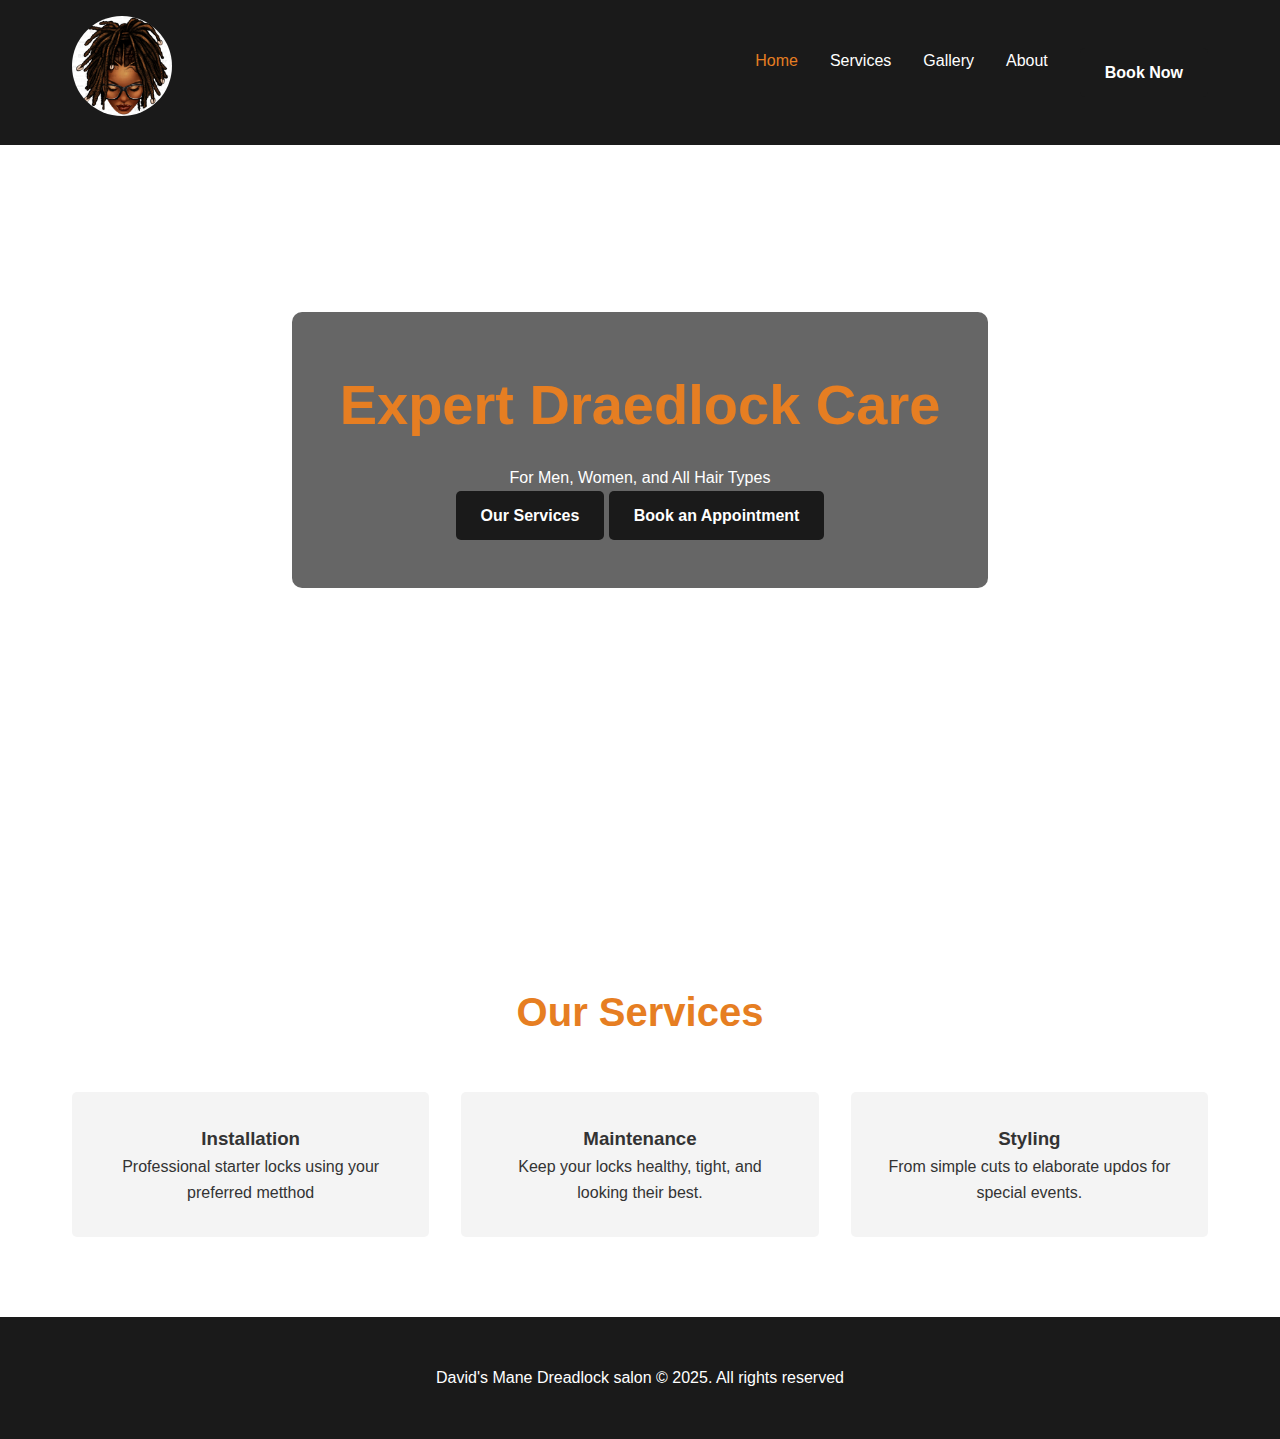
<file: index.html>
<!DOCTYPE html>
<html lang="en">
<head>
    <meta charset="UTF-8">
    <meta name="viewport" content="width=device-width, initial-scale=1.0">
    <title>MyProject</title>
    <link rel="stylesheet" href="style.css">
</head>
<body>
    <header>
        <nav>
            <div class="logo"><img class="loga" src="Afro_locs_messy_bun_png_sublimation_design_download,_dreadlock_png,_black_woman_hairstyle_png,_sublimate_designs_download(1).jpg" alt="logo"></div>
            <ul class="nav-links">
                <li><a href="index.html" style="color: #e67e22;">Home</a></li>
                <li><a href="service.html">Services</a></li>
                <li><a href="gallery.html">Gallery</a></li>
                <li><a href="about.html">About</a></li>
                <li><a href="contact.html" class="btn">Book Now</a></li>
            </ul>
        </nav>
    </header>

    <section id="home" class="hero">
        <div class="hero-content">
            <h1>Expert Draedlock Care</h1>
            <p>For Men, Women, and All Hair Types</p>
            <a href="service.html" class="btn">Our Services</a>
            <a href="contact.html" class="btn">Book an Appointment</a>
        </div>
    </section>
    <section id="services">
        <h2 class="section-title">Our Services</h2>
        <div class="services-grid">
            <div class="service-card">
                <h3>Installation</h3>
                <p>Professional starter locks using your preferred metthod</p>
            </div>
            <div class="service-card">
                <h3>Maintenance</h3>
                <p>Keep your locks healthy, tight, and looking their best.</p>
            </div>
            <div class="service-card">
                <h3>Styling</h3>
                <p>From simple cuts to elaborate updos for special events.</p>
            </div>
        </div>
    </section>

    <footer>
        <p>David's Mane Dreadlock salon &copy; 2025. All rights reserved</p>
    </footer>
</body>
</html>
</file>
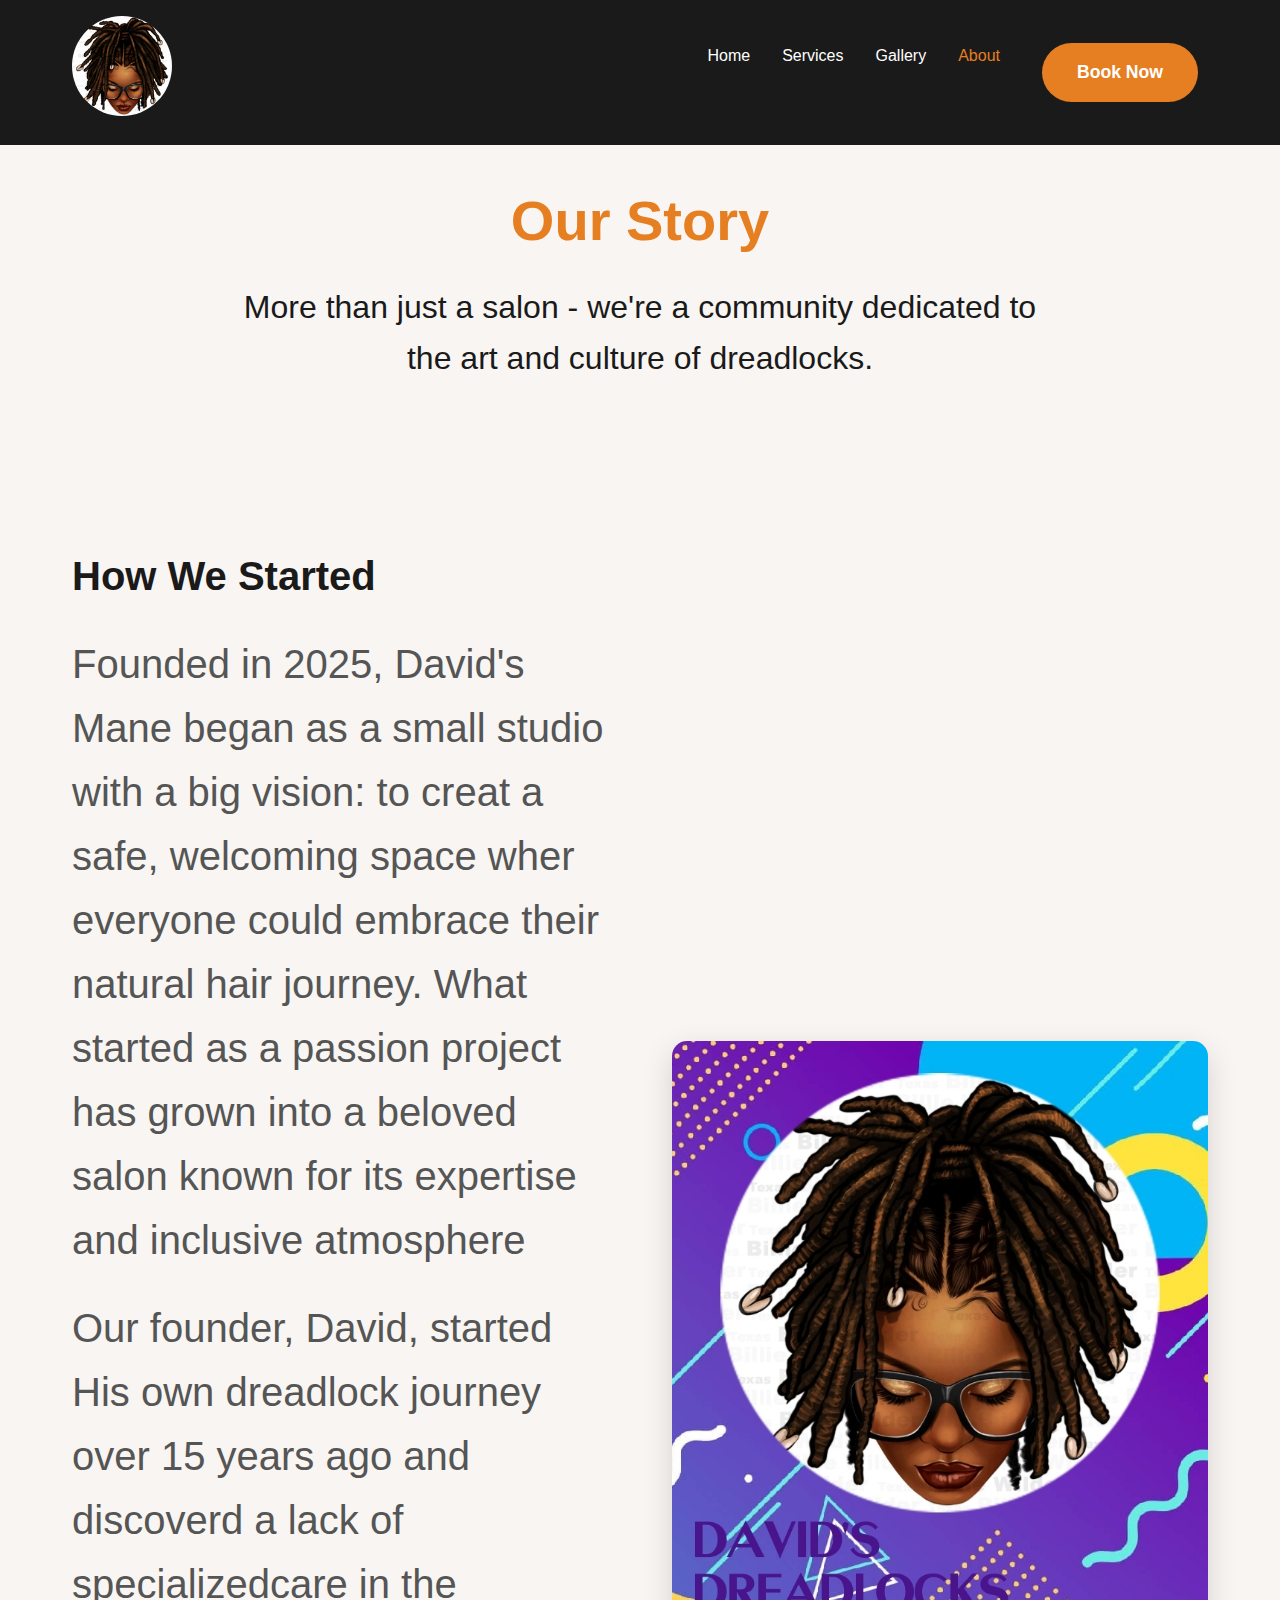
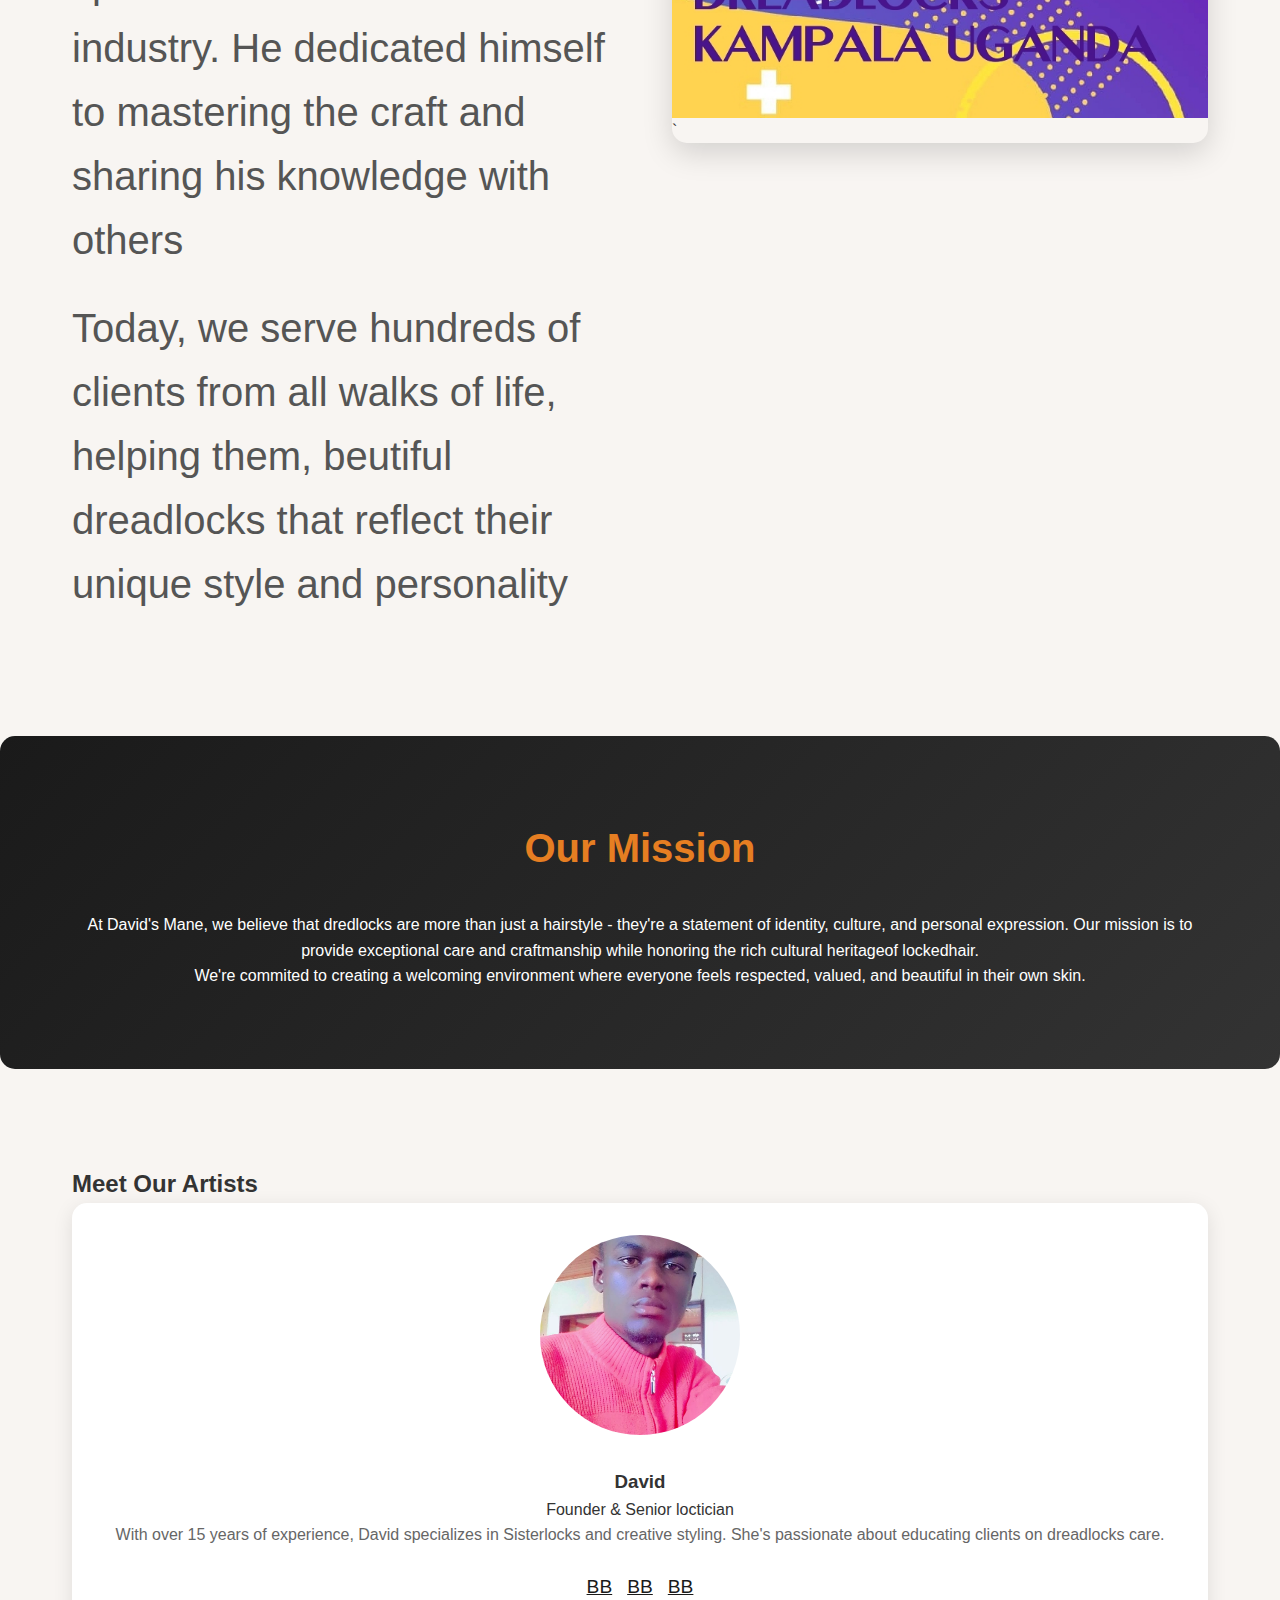
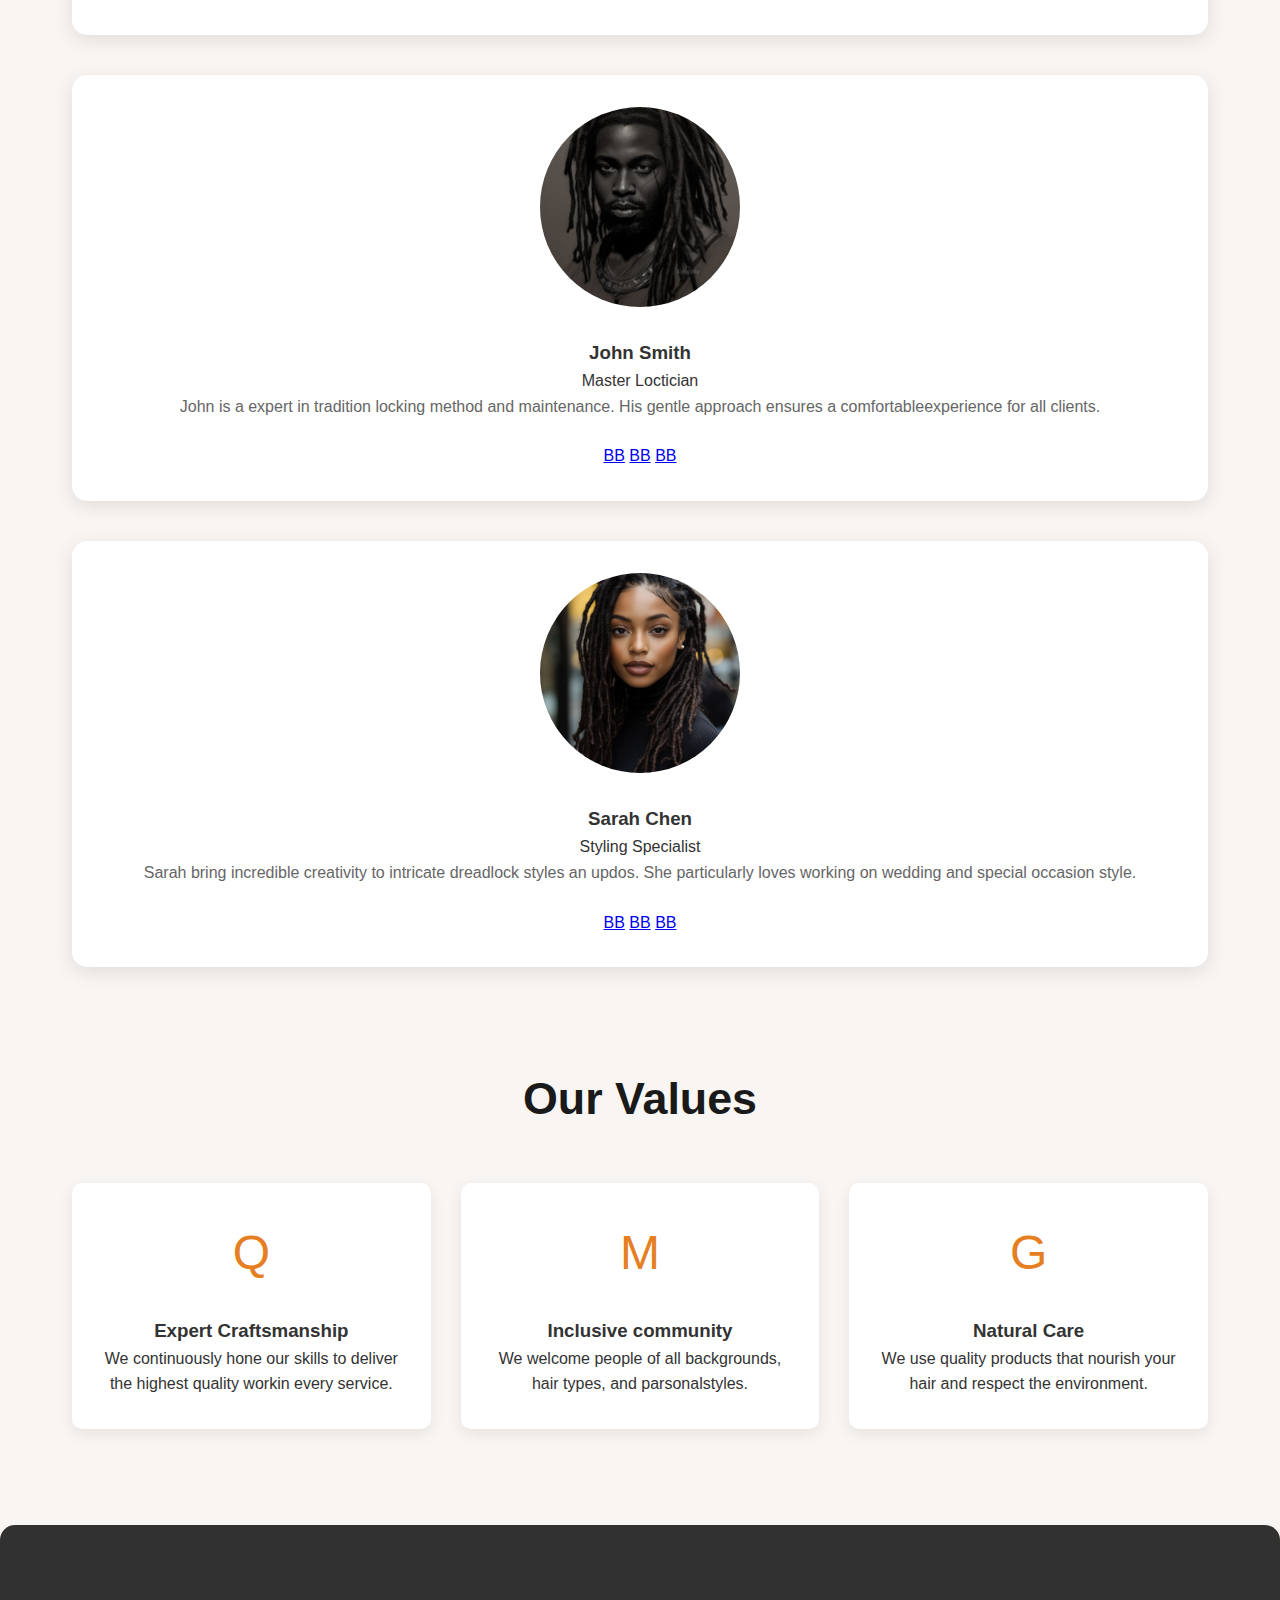
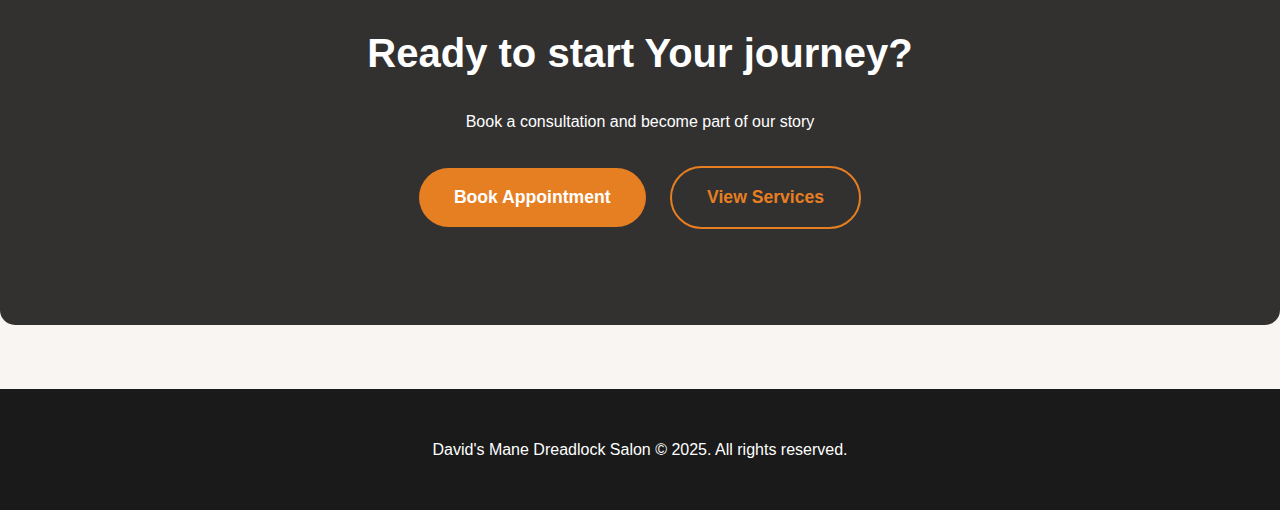
<file: about.html>
<!DOCTYPE html>
<html lang="en">
<head>
    <meta charset="UTF-8">
    <meta name="viewport" content="width=device-width, initial-scale=1.0">
    <title>MyProject</title>
    <link rel="stylesheet" href="about.css">
</head>
<body>
    <header>
        <nav>
            <div class="logo"><img class="loga" src="Afro_locs_messy_bun_png_sublimation_design_download,_dreadlock_png,_black_woman_hairstyle_png,_sublimate_designs_download(1).jpg" alt="logo"></div>
                <ul class="nav-links">
                    <li><a href="index.html">Home</a></li>
                    <li><a href="service.html">Services</a></li>
                    <li><a href="gallery.html">Gallery</a></li>
                    <li><a href="about.html" style="color: #e67e22;">About</a></li>
                    <li><a href="contact.html" class="btn">Book Now</a></li>
                </ul>
        </nav>
    </header>

    <section class="about-hero">
        <h1>Our Story</h1>
        <p>More than just a salon - we're a community dedicated to the art and culture of dreadlocks.</p>
    </section>

    <div class="container">
        <section class="story-section">
            <div class="story-content">
                <h2>How We Started</h2>
                <p>Founded in 2025, David's Mane began as a small studio with a big vision: to creat a safe, welcoming space wher everyone could embrace their natural hair journey. What started as a passion project has grown into a beloved salon known for its expertise and inclusive atmosphere</p>
                <p>Our founder, David, started His own dreadlock journey over 15 years ago and discoverd a lack of specializedcare in the industry. He dedicated himself to mastering the craft and sharing his knowledge with others</p>
                <p>Today, we serve hundreds of clients from all walks of life, helping them, beutiful dreadlocks that reflect their unique style and personality</p>
            </div>
            <div class="story-image">
                <img src="IMG_20250730_175627.jpg" alt="Our salon founder">
 `           </div>
         </section>
    </div>

    <section class="mission-section">
        <div class="container">
            <div>
            <h2>Our Mission</h2>
            <p>At David's Mane, we believe that dredlocks are more than just a hairstyle - they're a statement of identity, culture, and personal expression. Our mission is to provide exceptional care and craftmanship while honoring the rich cultural heritageof lockedhair.</p>
            <p>We're commited to creating a welcoming environment where everyone feels respected, valued, and beautiful in their own skin.</p>
            </div>
        </div>
    </section>

    <div class="container">
        <section class="team-section">
            <h2 class="section title">Meet Our Artists</h2>
            <div class="team-grid">
                <div class="team-member">
                <img src="Snapchat-566656638[1].jpg" alt="David" class="team-image">
                <h3>David</h3>
                <span class="team-role">Founder & Senior loctician</span>
                <p class="team-bio">With over 15 years of experience, David specializes in Sisterlocks and creative styling. She's passionate about educating clients on dreadlocks care.</p>
                <div class="social-links">
                    <a href="h">BB</a>
                    <a href="h">BB</a>
                    <a href="h">BB</a>
                </div>
            </div>

            <div class="team-member">
                <img src="pinterest_1753883956497.jpg" alt="John Smith" class="team-image">
                <h3>John Smith</h3>
                <span class="team-role">Master Loctician</span>
                <p class="team-bio">John is a expert in tradition locking method and maintenance. His gentle approach ensures a comfortableexperience for all clients.</p>
                <div>
                    <a href="h">BB</a>
                    <a href="h">BB</a>
                    <a href="h">BB</a>
                </div>
            </div>

            <div class="team-member">
                <img src="20_Protective_Natural_Hairstyles_Ideas_for_You(1).jpg" alt="Sarah Chen" class="team-image">
                <h3>Sarah Chen</h3>
                <span class="team-role">Styling Specialist</span>
                <p class="team-bio">Sarah bring incredible creativity to intricate dreadlock styles an updos. She particularly loves working on wedding and special occasion style.</p>
                <div>
                    <a href="h">BB</a>
                    <a href="h">BB</a>
                    <a href="h">BB</a>
                </div>
            </div>
            </div>
        </section>

        <section class="value-section">
            <h2 class="section-title">Our Values</h2>
            <div class="values-grid">
                <div class="value-card">
                    <div class="value-icon">Q</div>
                    <h3>Expert Craftsmanship</h3>
                    <p>We continuously hone our skills to deliver the highest quality workin every service.</p>
                </div>
                <div class="value-card">
                    <div class="value-icon">M</div>
                    <h3>Inclusive community</h3>
                    <p>We welcome people of all backgrounds, hair types, and parsonalstyles.</p>
                </div>
                <div class="value-card">
                    <div class="value-icon">G</div>
                    <h3>Natural Care</h3>
                    <p>We use quality products that nourish your hair and respect the environment.</p>
                </div>
            </div>
        </section>
    </div>

    <section class="cta-section">
        <h2>Ready to start Your journey?</h2>
        <p>Book a consultation and become part of our story</p>
        <div style="margin-top: 2rem;">
            <a href="contact.html" class="btn">Book Appointment</a>
            <a href="service.html" class="btn btn-outline">View Services</a>
        </div>
    </section>

    <footer>
        <p>David's Mane Dreadlock Salon &copy; 2025. All rights reserved.</p>
    </footer>
</body>
</html>
</file>
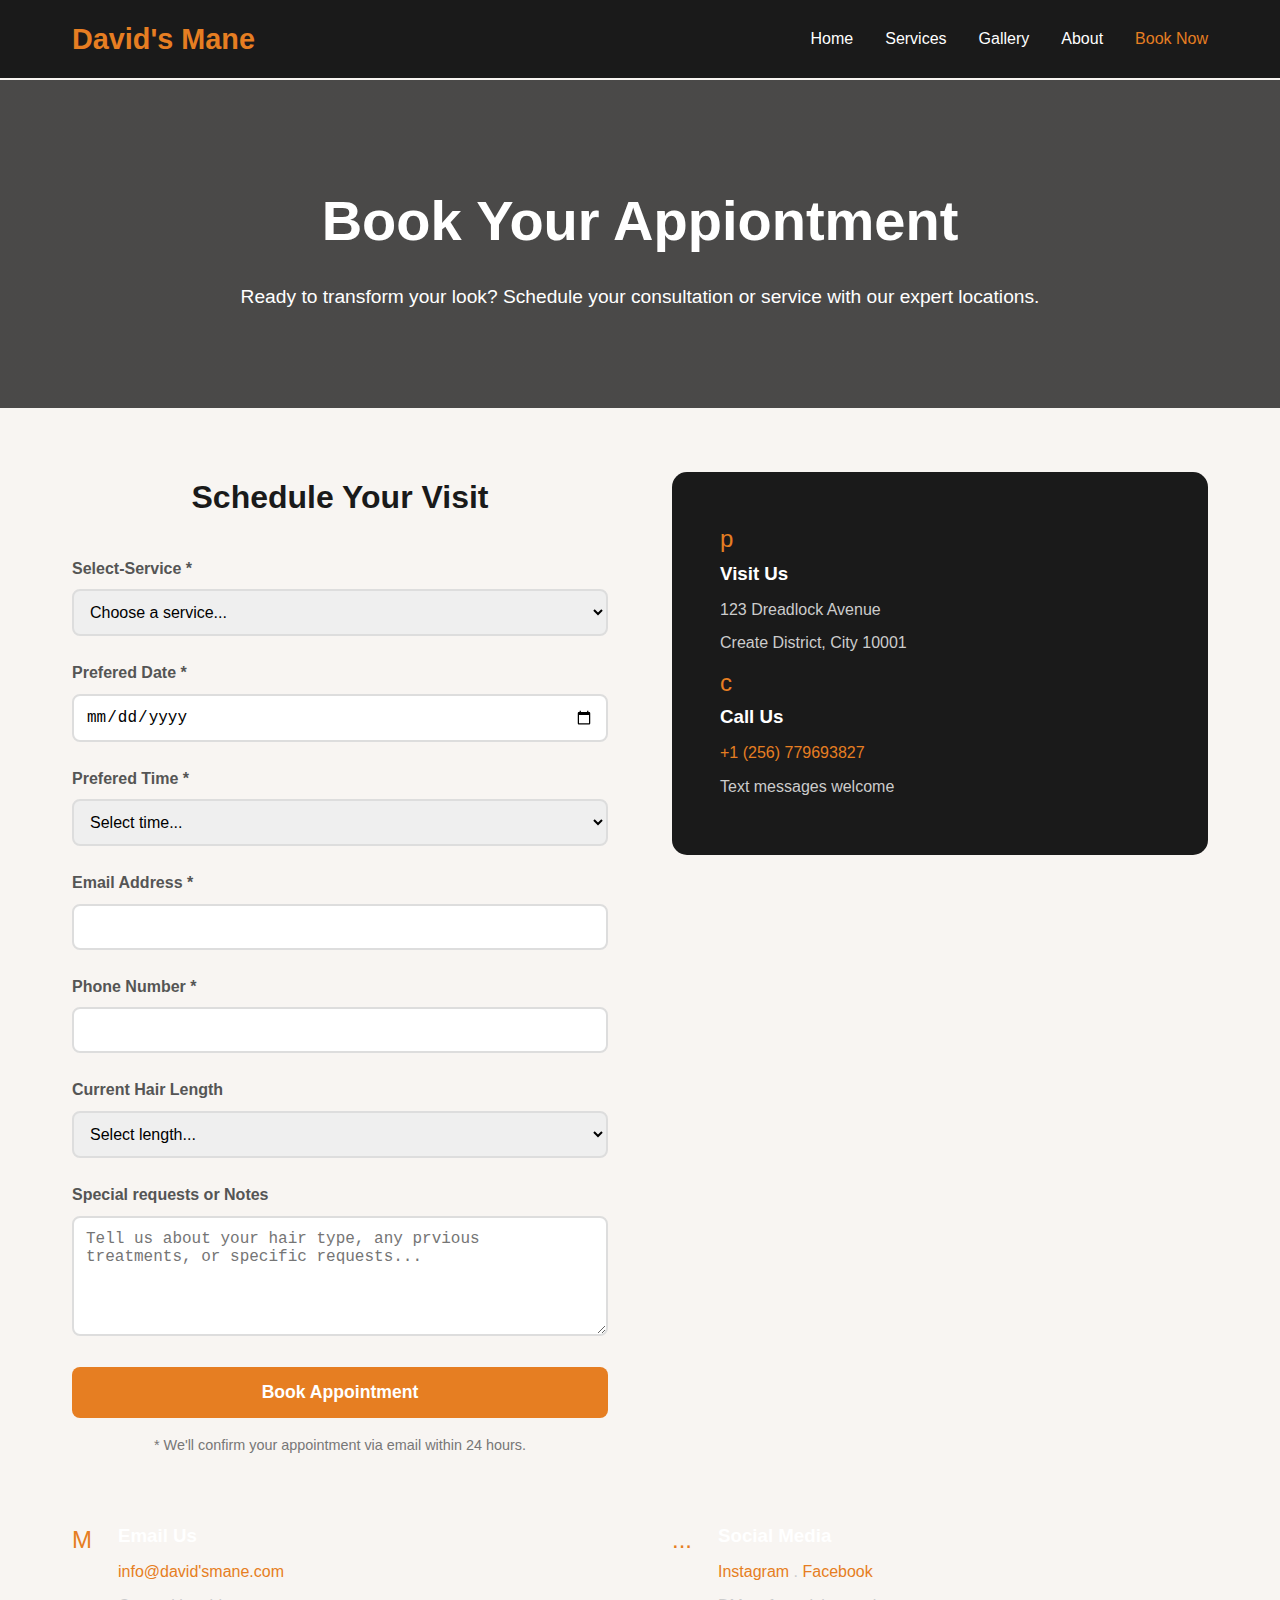
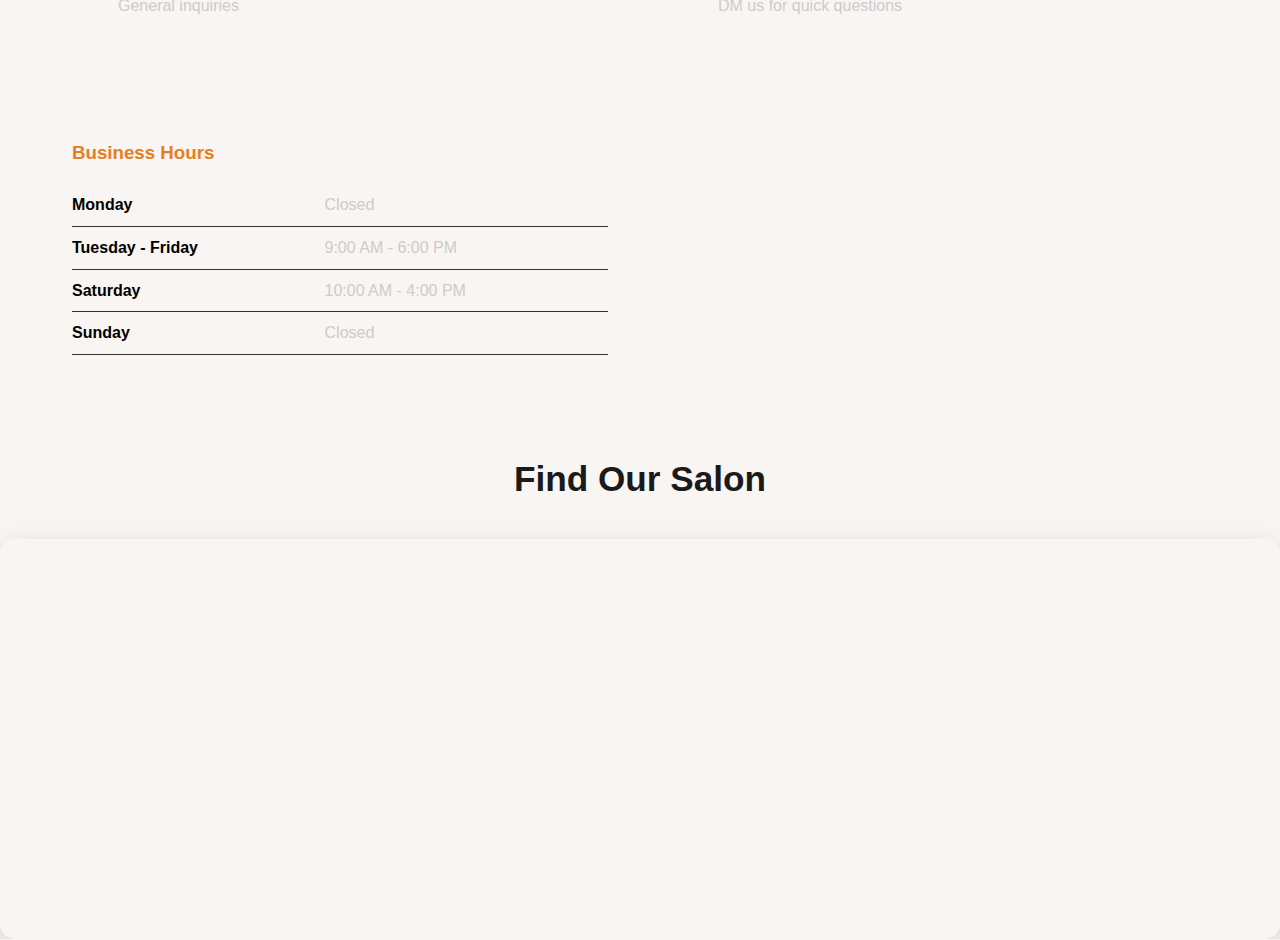
<file: book.html>
<!DOCTYPE html>
<html lang="en">
<head>
    <meta charset="UTF-8">
    <meta name="viewport" content="width=device-width, initial-scale=1.0">
    <title>MyProject</title>
    <link rel="stylesheet" href="book.css">
</head>
<body>
    <header>
        <nav>
            <div class="logo">David's Mane</div>
            <ul class="nav-links">
                <li><a href="index.html">Home</a></li>
                <li><a href="service.html">Services</a></li>
                <li><a href="gallery.html">Gallery</a></li>
                <li><a href="about.html">About</a></li>
                <li><a href="book.html" style="color: #e67e22;">Book Now</a></li>
            </ul>
        </nav>
    </header>

    <section class="contact-hero">
        <h1>Book Your Appiontment</h1>
        <p>Ready to transform your look? Schedule your consultation or service with our expert locations.</p>
    </section>

    <div class="contact-container">
        <div class="booing-form">
            <h2 class="form-title">Schedule Your Visit</h2>
            <form id="bookingForm">
                <div class="form-group">
                    <label for="service">Select-Service *</label>
                    <select name="service" id="service" required>
                        <option value="">Choose a service...</option>
                        <option value="consultation">Free Consultation</option>
                        <option value="installation">StarterLocks Installation</option>
                        <option value="maitenance">Maintenance &Retightening</option>
                        <option value="Repair & Restoratin"></option>
                        <option value="styling">Styling & Cutting</option>
                        <option value="washing">Deep Cleaning & Conditioning</option>
                    </select>
                </div>

                <div class="form-group">
                    <label for="date">Prefered Date *</label>
                    <input type="date" id="date" name="date" required>
                </div>

                <div class="form-group">
                    <label for="time">Prefered Time *</label>
                    <select name="time" id="time" required>
                        <option value="">Select  time...</option>
                        <option value="09:00">09:00 AM</option>
                        <option value="10:00">10:00 AM</option>
                        <option value="11:00">11:00 AM</option>
                        <option value="12:00">12:00 PM</option>
                        <option value="13:00">13:00 PM</option>
                        <option value="14:00">14:00 PM</option>
                        <option value="15:00">15;00 PM</option>
                        <option value="16:00"> 16:00 PM</option>
                        <option value="17:00">17:00 PM</option>
                    </select>
                </div>
                
                <div class="form-group">
                    <label for="email">Email Address *</label>
                    <input type="email" id="email" name="email" required>
                </div>

                <div class="form-group">
                    <label for="phone">Phone Number *</label>
                    <input type="tel" id="phone" name="phone" required>
                </div>

                <div class="form-group">
                    <label for="hair-length">Current Hair Length</label>
                    <select name="hair-length" id="hair-length">
                        <option value="">Select length...</option>
                        <option value="short">Short (Chin length or shorter)</option>
                        <option value="medium">Medium (Shoulder Length)</option>
                        <option value="long">Long (Below shoulders)</option>
                        <option value="very-long">Very Long (Mid-back or longer)</option>
                    </select>
                </div>

                <div class="form-group">
                    <label for="message">Special requests or Notes</label>
                    <textarea name="message" id="message" placeholder="Tell us about your hair type, any prvious treatments, or specific requests..."></textarea>
                </div>

                <button type="submit" class="btn-submit">Book Appointment</button>
                <p class="form-note">* We'll confirm your appointment via email within 24 hours.</p>
            </form>
        </div>

        <div class="contact-info">
            <div class="info-icon">p</div>
            <div class="info-content">
                <h3>Visit Us</h3>
                <p>123 Dreadlock Avenue</p>
                <p>Create District, City 10001</p>
            </div>

            <div class="info-icon">c</div>
            <div class="info-content">
                <h3>Call Us</h3>
                <p><a href="tell:+25677963827">+1 (256) 779693827</a></p>
                <p>Text messages welcome</p>
            </div>
        </div>

        <div class="info-item">
            <div class="info-icon">M</div>
            <div class="info-content">
                <h3>Email Us</h3>
                <p><a href="mailto:info@david'smane.com">info@david'smane.com</a></p>
                <p>General inquiries</p>
            </div>
        </div>

        <div class="info-item">
            <div class="info-icon">...</div>
            <div class="info-content">
                <h3>Social Media</h3>
                <p><a href="#">Instagram</a> . <a href="#">Facebook</a></p>
                <p>DM us for quick questions</p>
            </div>
        </div>

        <div class="hours-section">
            <h3 style="color: #e67e22; margin-bottom: 1rem;">Business Hours</h3>
            <table class="hours-table">
                <tr>
                    <td>Monday</td>
                    <td>Closed</td>
                </tr>
                <tr>
                    <td>Tuesday - Friday</td>
                    <td>9:00 AM - 6:00 PM</td>
                </tr>
                <tr>
                    <td>Saturday</td>
                    <td>10:00 AM - 4:00 PM</td>
                </tr>
                <tr>
                    <td>Sunday</td>
                    <td>Closed</td>
                </tr>
            </table>
        </div>
    </div>

    <div class="map-section">
        <h2 class="map-title">Find Our Salon</h2>
        <div class="map-container">
            <iframe src="" frameborder="0"></iframe>
        </div>
    </div>
</body>
</html>
</file>
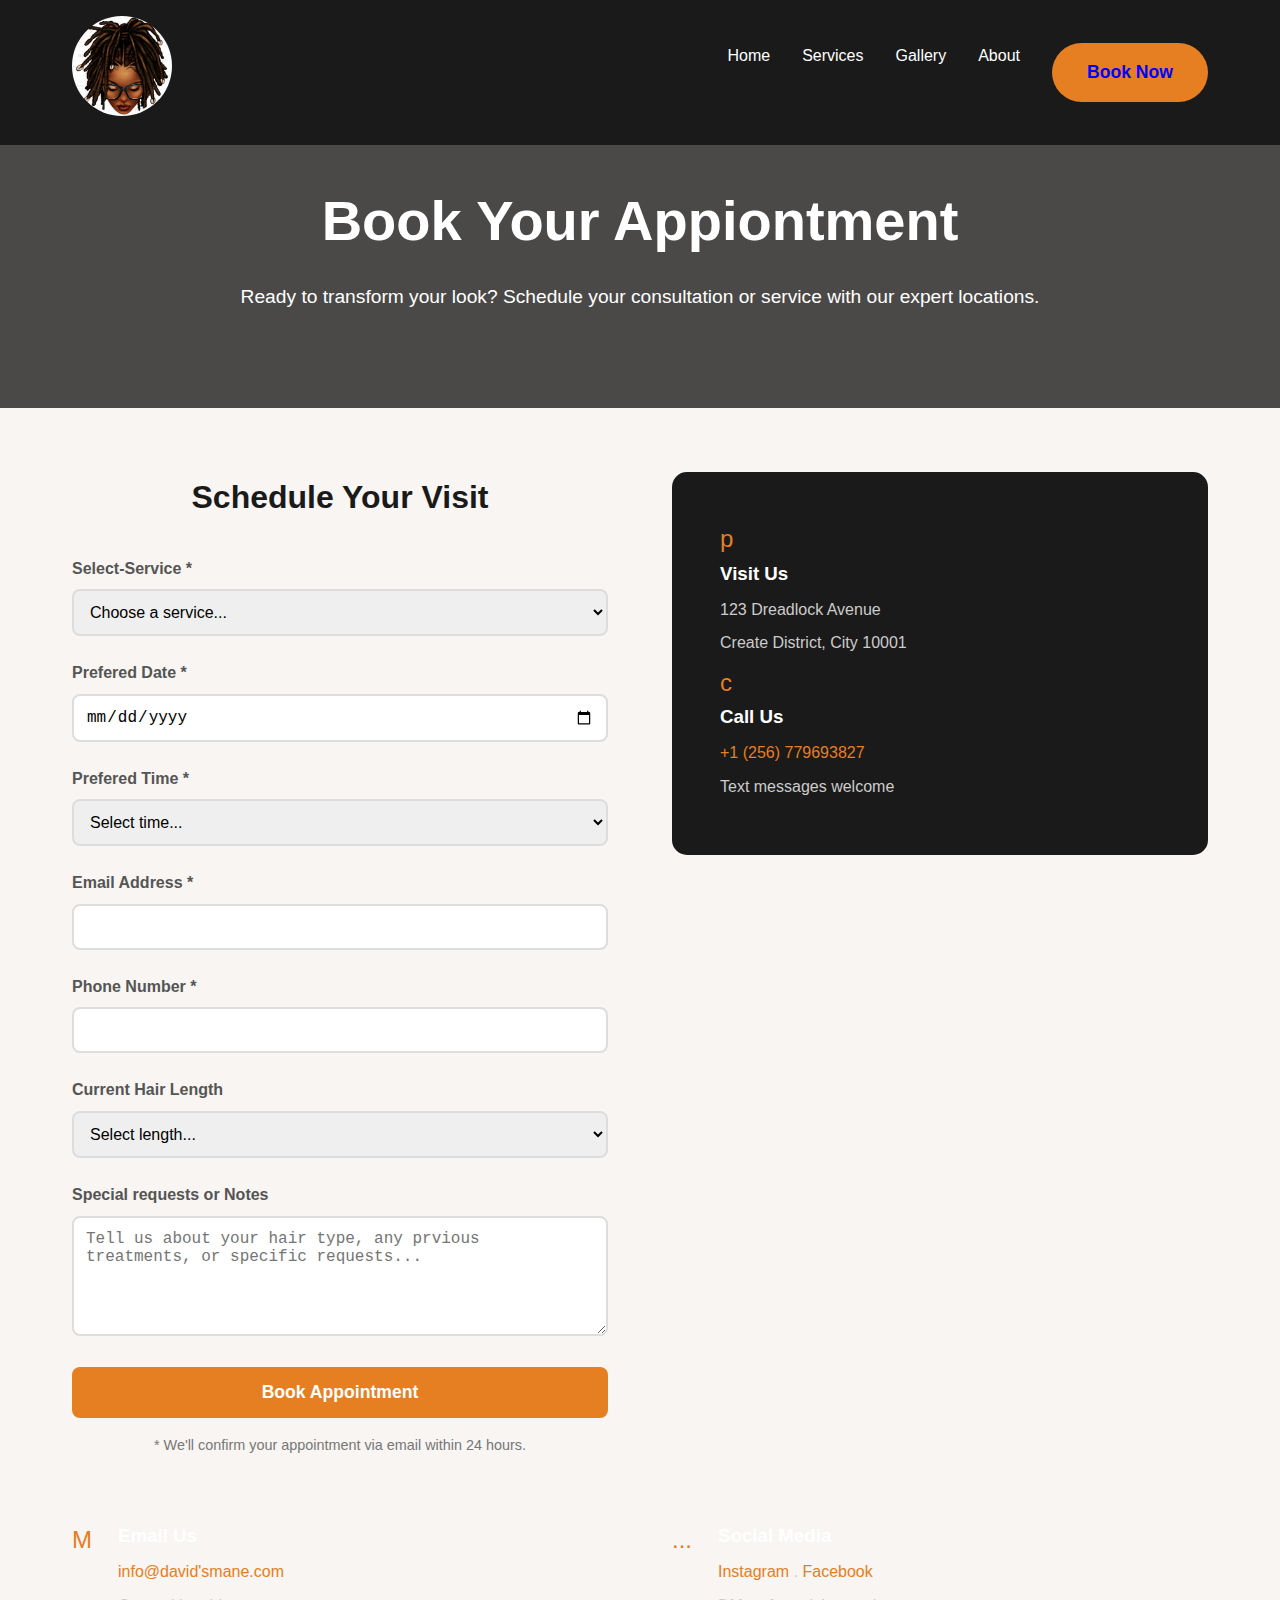
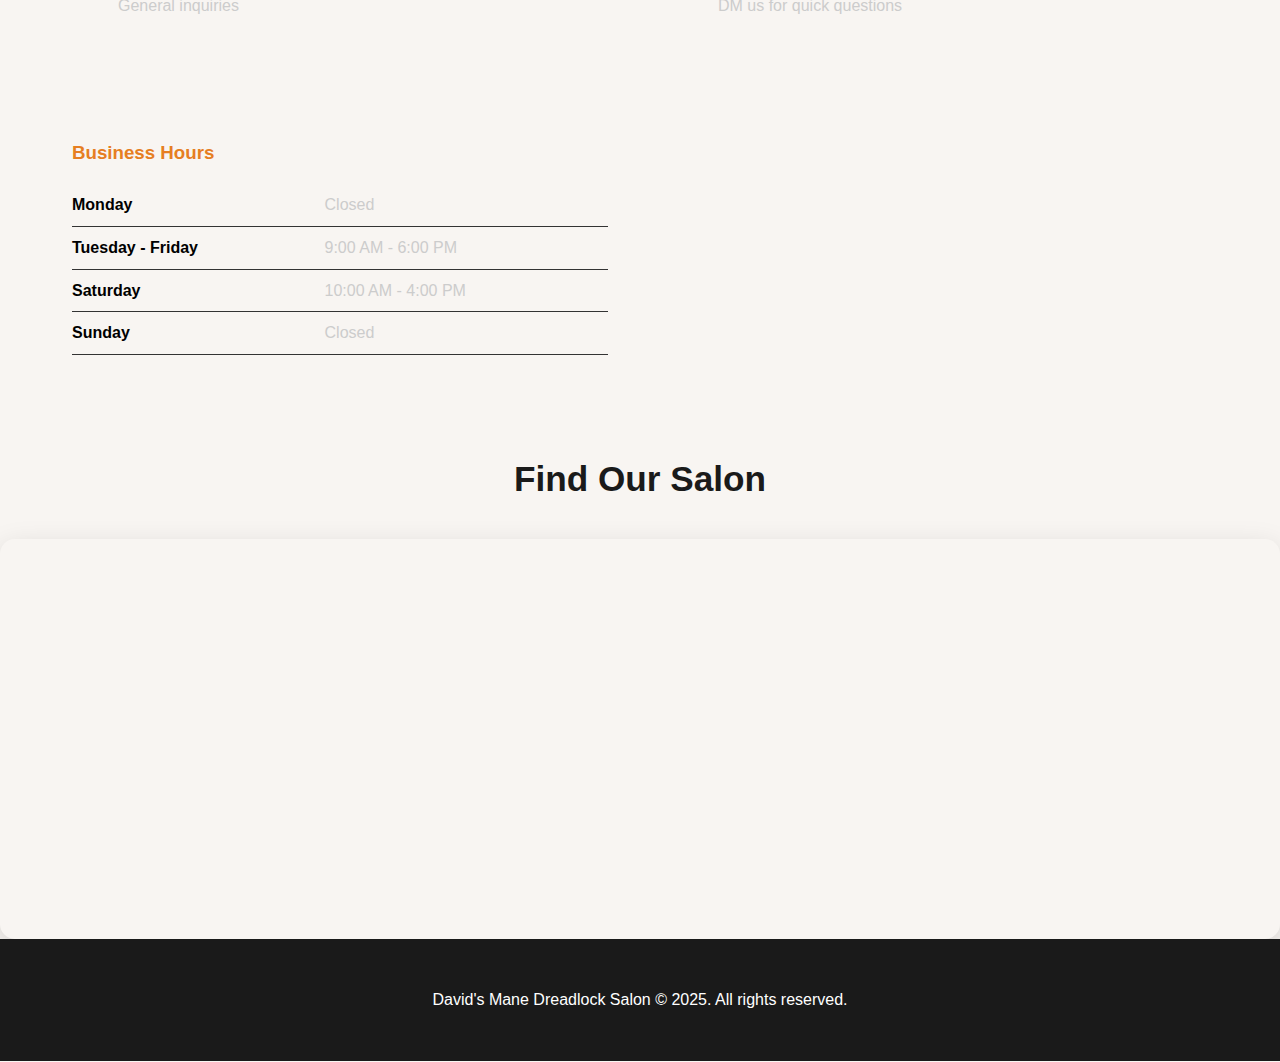
<file: contact.html>
<!DOCTYPE html>
<html lang="en">
<head>
    <meta charset="UTF-8">
    <meta name="viewport" content="width=device-width, initial-scale=1.0">
    <title>MyProject</title>
    <link rel="stylesheet" href="book.css">
</head>
<body>
    <header>
        <nav>
            <div class="logo"><img class="loga" src="Afro_locs_messy_bun_png_sublimation_design_download,_dreadlock_png,_black_woman_hairstyle_png,_sublimate_designs_download(1).jpg" alt="logo"></div>
            <ul class="nav-links">
                <li><a href="index.html">Home</a></li>
                <li><a href="service.html">Services</a></li>
                <li><a href="gallery.html">Gallery</a></li>
                <li><a href="about.html">About</a></li>
                <li><a href="contact.html" class="btn" style="color: blue;">Book Now</a></li>
            </ul>
        </nav>
    </header>

    <section class="contact-hero">
        <h1>Book Your Appiontment</h1>
        <p>Ready to transform your look? Schedule your consultation or service with our expert locations.</p>
    </section>

    <div class="contact-container">
        <div class="booing-form">
            <h2 class="form-title">Schedule Your Visit</h2>
            <form id="bookingForm">
                <div class="form-group">
                    <label for="service">Select-Service *</label>
                    <select name="service" id="service" required>
                        <option value="">Choose a service...</option>
                        <option value="consultation">Free Consultation</option>
                        <option value="installation">StarterLocks Installation</option>
                        <option value="maitenance">Maintenance &Retightening</option>
                        <option value="Repair & Restoratin">Repair & Restoration</option>
                        <option value="styling">Styling & Cutting</option>
                        <option value="washing">Deep Cleaning & Conditioning</option>
                    </select>
                </div>

                <div class="form-group">
                    <label for="date">Prefered Date *</label>
                    <input type="date" id="date" name="date" required>
                </div>

                <div class="form-group">
                    <label for="time">Prefered Time *</label>
                    <select name="time" id="time" required>
                        <option value="">Select  time...</option>
                        <option value="09:00">09:00 AM</option>
                        <option value="10:00">10:00 AM</option>
                        <option value="11:00">11:00 AM</option>
                        <option value="12:00">12:00 PM</option>
                        <option value="13:00">13:00 PM</option>
                        <option value="14:00">14:00 PM</option>
                        <option value="15:00">15;00 PM</option>
                        <option value="16:00"> 16:00 PM</option>
                        <option value="17:00">17:00 PM</option>
                    </select>
                </div>
                
                <div class="form-group">
                    <label for="email">Email Address *</label>
                    <input type="email" id="email" name="email" required>
                </div>

                <div class="form-group">
                    <label for="phone">Phone Number *</label>
                    <input type="tel" id="phone" name="phone" required>
                </div>

                <div class="form-group">
                    <label for="hair-length">Current Hair Length</label>
                    <select name="hair-length" id="hair-length">
                        <option value="">Select length...</option>
                        <option value="short">Short (Chin length or shorter)</option>
                        <option value="medium">Medium (Shoulder Length)</option>
                        <option value="long">Long (Below shoulders)</option>
                        <option value="very-long">Very Long (Mid-back or longer)</option>
                    </select>
                </div>

                <div class="form-group">
                    <label for="message">Special requests or Notes</label>
                    <textarea name="message" id="message" placeholder="Tell us about your hair type, any prvious treatments, or specific requests..."></textarea>
                </div>

                <button type="submit" class="btn-submit">Book Appointment</button>
                <p class="form-note">* We'll confirm your appointment via email within 24 hours.</p>
            </form>
        </div>

        <div class="contact-info">
            <div class="info-icon">p</div>
            <div class="info-content">
                <h3>Visit Us</h3>
                <p>123 Dreadlock Avenue</p>
                <p>Create District, City 10001</p>
            </div>

            <div class="info-icon">c</div>
            <div class="info-content">
                <h3>Call Us</h3>
                <p><a href="tell:+25677963827">+1 (256) 779693827</a></p>
                <p>Text messages welcome</p>
            </div>
        </div>

        <div class="info-item">
            <div class="info-icon">M</div>
            <div class="info-content">
                <h3>Email Us</h3>
                <p><a href="mailto:info@david'smane.com">info@david'smane.com</a></p>
                <p>General inquiries</p>
            </div>
        </div>

        <div class="info-item">
            <div class="info-icon">...</div>
            <div class="info-content">
                <h3>Social Media</h3>
                <p><a href="#">Instagram</a> . <a href="#">Facebook</a></p>
                <p>DM us for quick questions</p>
            </div>
        </div>

        <div class="hours-section">
            <h3 style="color: #e67e22; margin-bottom: 1rem;">Business Hours</h3>
            <table class="hours-table">
                <tr>
                    <td>Monday</td>
                    <td>Closed</td>
                </tr>
                <tr>
                    <td>Tuesday - Friday</td>
                    <td>9:00 AM - 6:00 PM</td>
                </tr>
                <tr>
                    <td>Saturday</td>
                    <td>10:00 AM - 4:00 PM</td>
                </tr>
                <tr>
                    <td>Sunday</td>
                    <td>Closed</td>
                </tr>
            </table>
        </div>
    </div>

    <div class="map-section">
        <h2 class="map-title">Find Our Salon</h2>
        <div class="map-container">
            <iframe src="" frameborder="0"></iframe>
        </div>
    </div>
    <footer>
        <p>David's Mane Dreadlock Salon &copy; 2025. All rights reserved.</p>
    </footer>
</body>
</html>
</file>
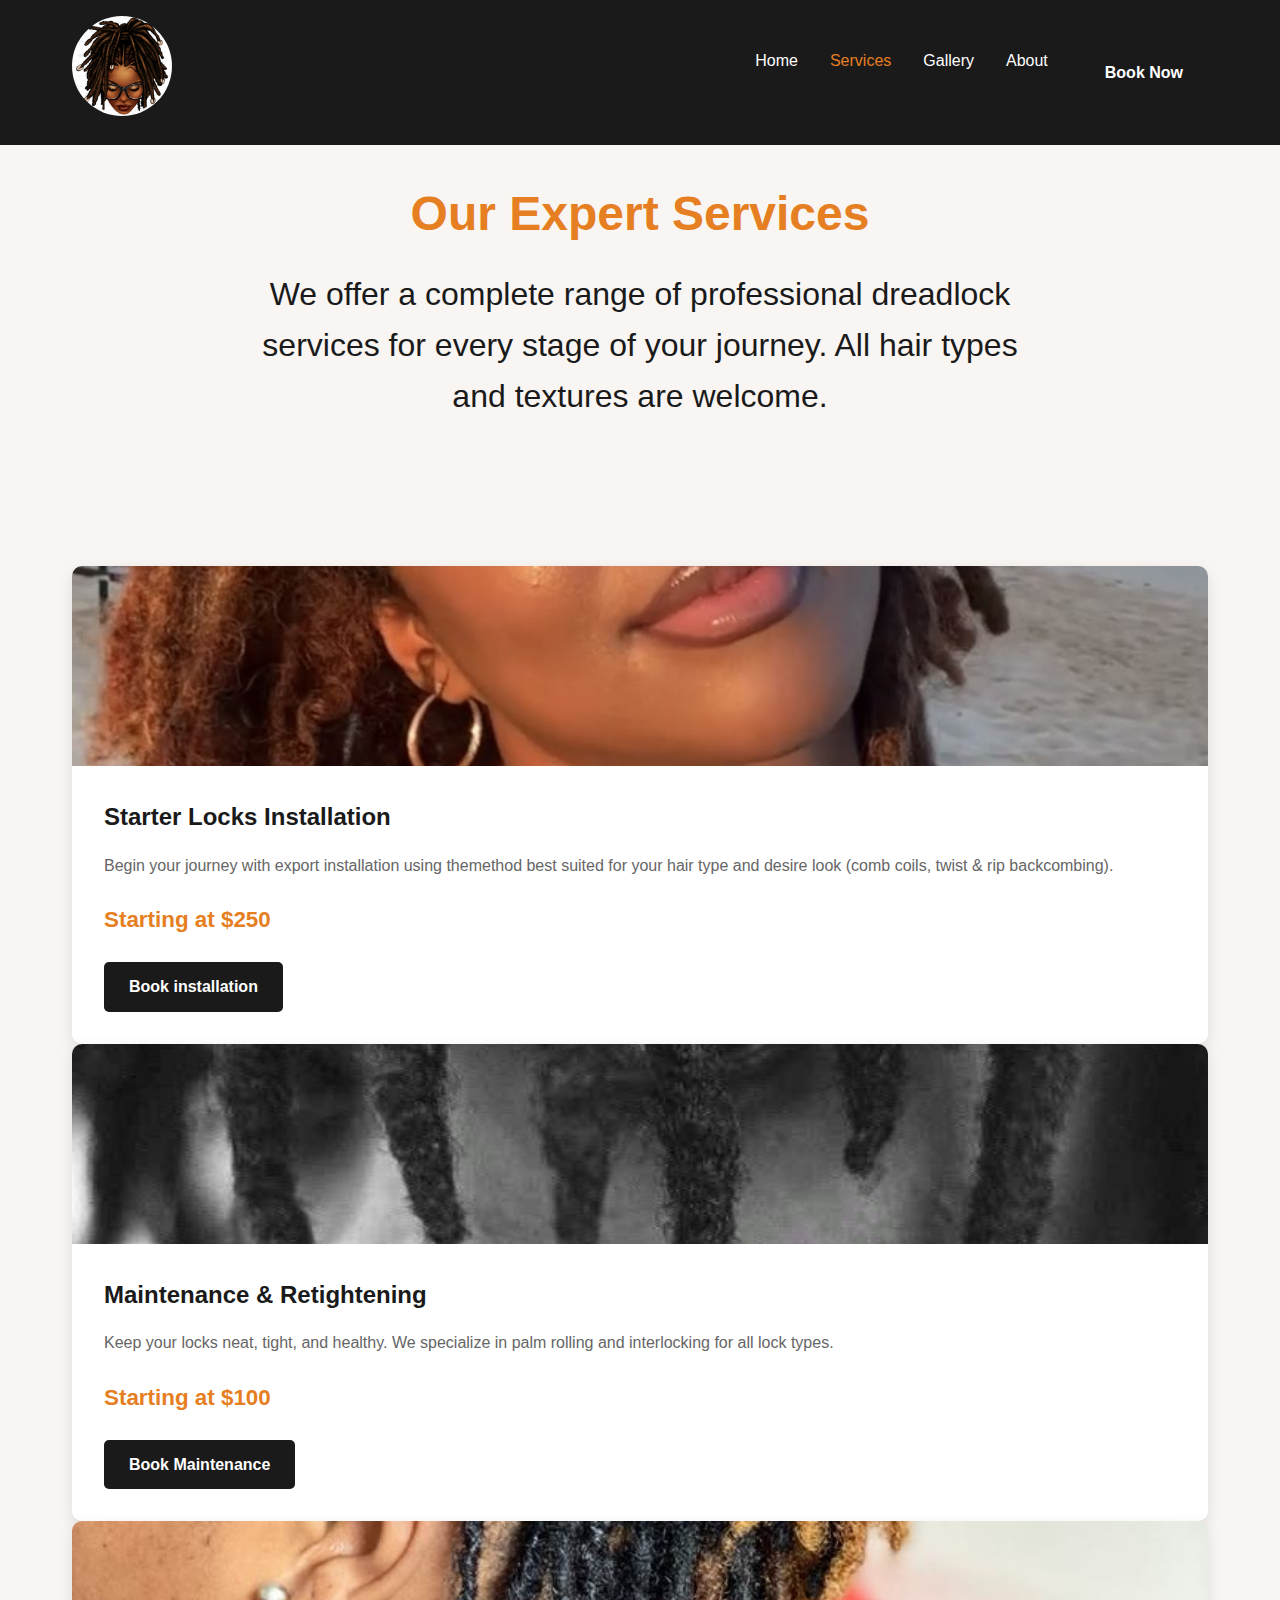
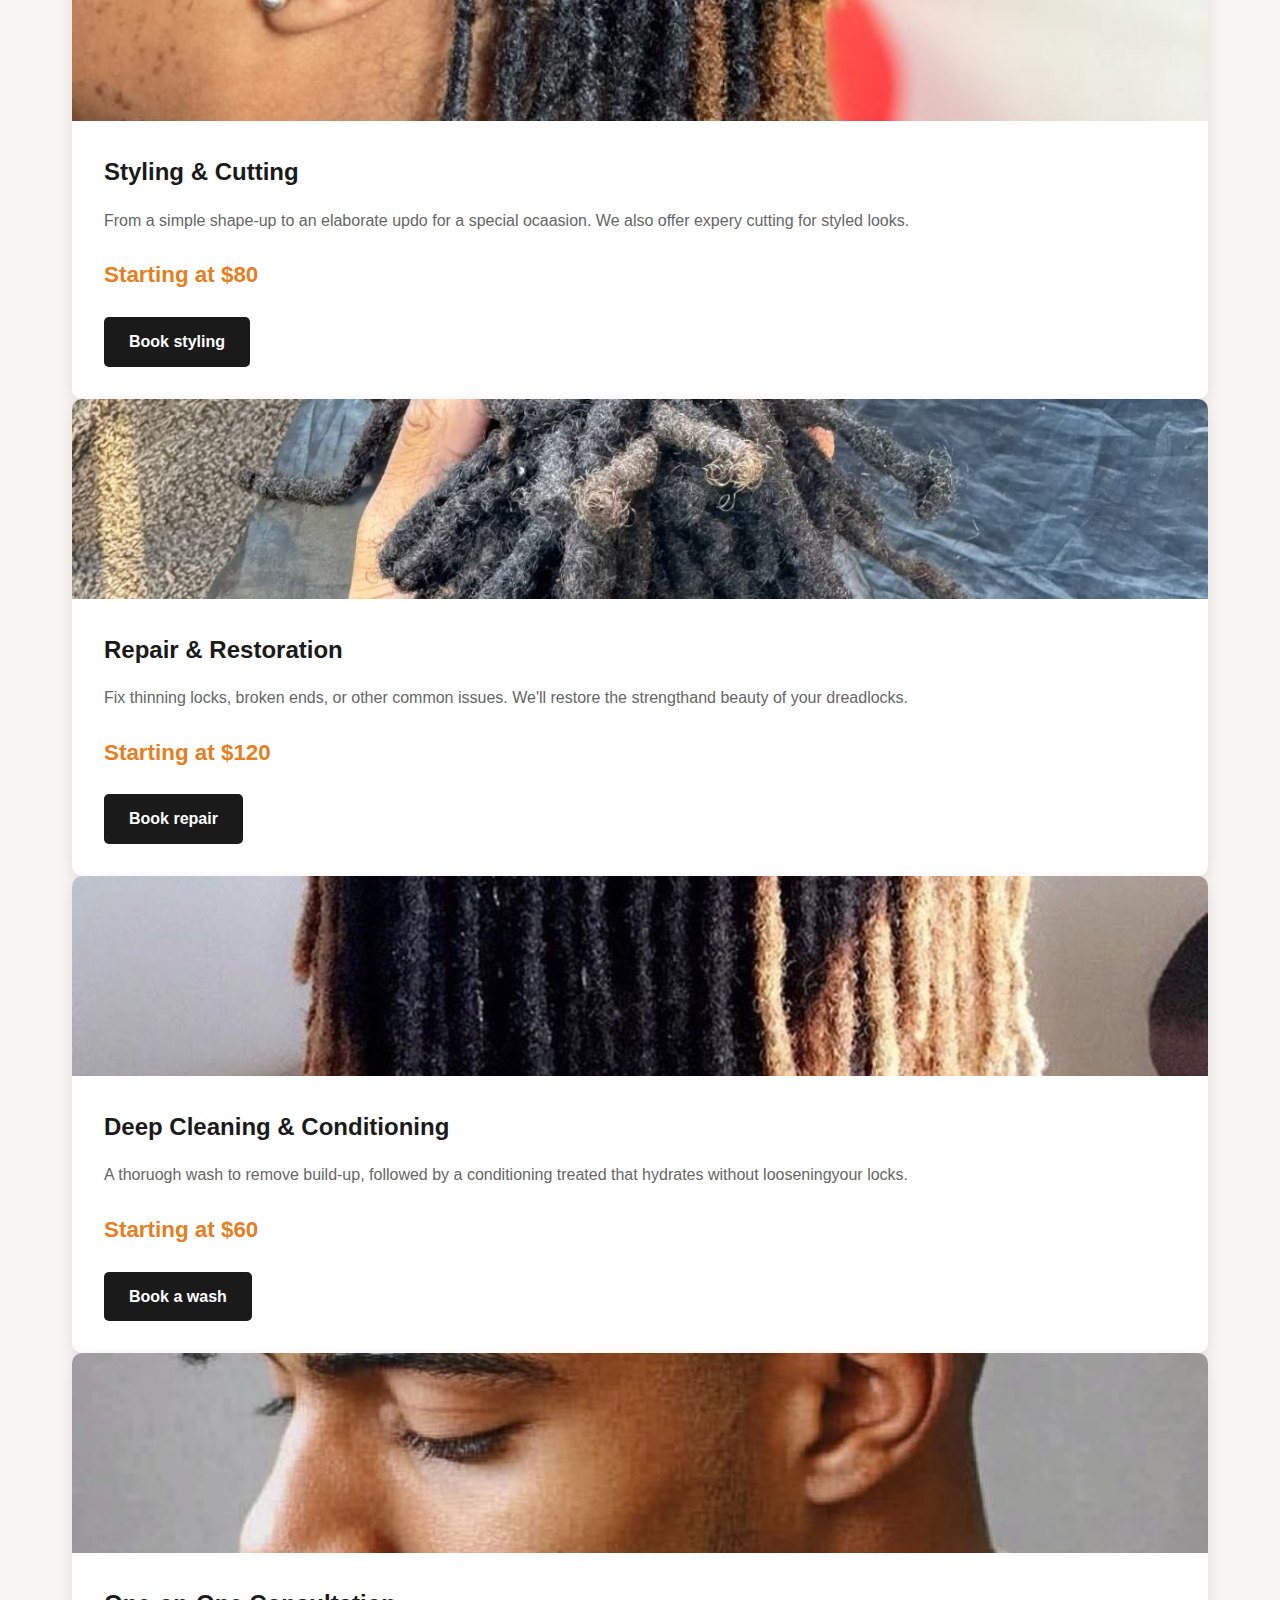
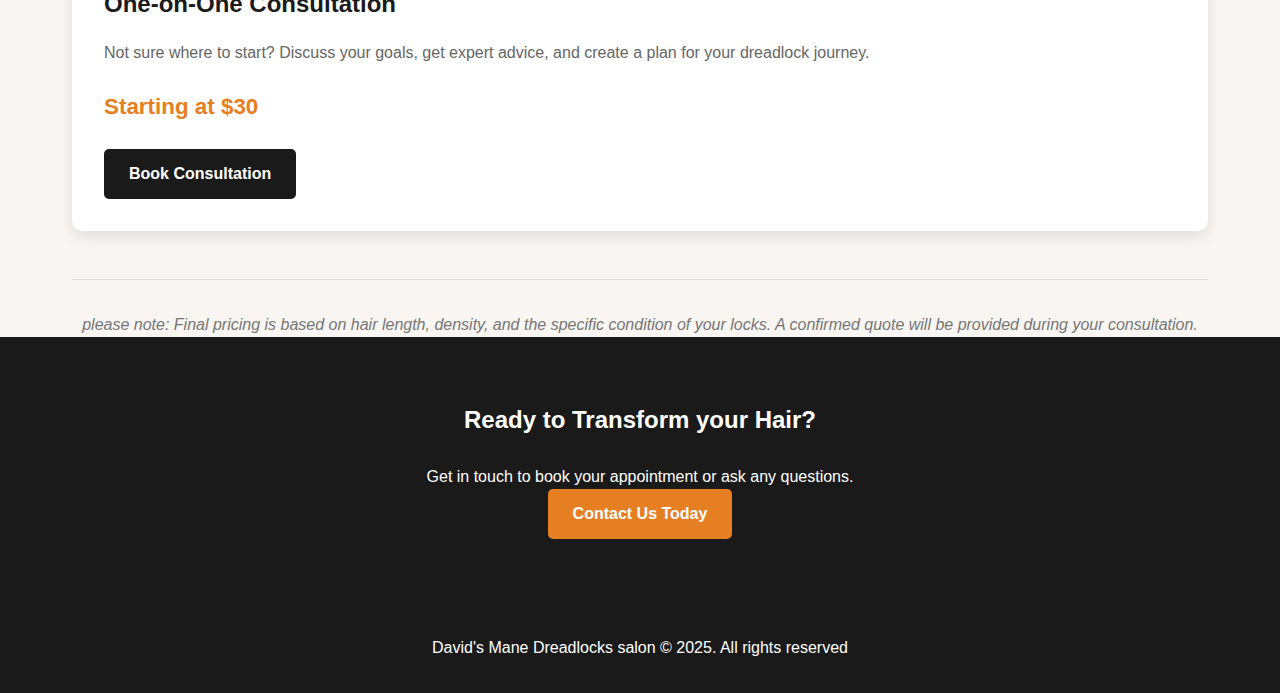
<file: service.html>
<!DOCTYPE html>
<html lang="en">
<head>
    <meta charset="UTF-8">
    <meta name="viewport" content="width=device-width, initial-scale=1.0">
    <title>MyProject</title>
    <link rel="stylesheet" href="service.css">
</head>
<body>
    <header>
        <nav>
            <div class="logo"><img class="loga" src="Afro_locs_messy_bun_png_sublimation_design_download,_dreadlock_png,_black_woman_hairstyle_png,_sublimate_designs_download(1).jpg" alt="logo"></div>
            <ul class="nav-links">
                <li><a href="index.html">Home</a></li>
                <li><a href="service.html" style="color: #e67e22;">Services</a></li>
                <li><a href="gallery.html">Gallery</a></li>
                <li><a href="about.html">About</a></li>
                <li><a href="contact.html" class="btn">Book Now</a></li>
            </ul>
        </nav>
    </header>

    <section class="services-hero">
        <h1>Our Expert Services</h1>
        <p>We offer a complete range of professional dreadlock services for every stage of your journey. All hair types and textures are welcome.</p>
    </section>
    <div class="services-container">
        <div class="services-grid">
            <div class="service-card">
                <div class="service-image">
                    <img src="pinterest_1753884343522(2).jpg" alt="New dreadlock installation">
                </div>
                <div class="service-content">
                    <h3>Starter Locks Installation</h3>
                    <p>Begin your journey with export installation using themethod best suited for your hair type and desire look (comb coils, twist & rip backcombing).</p>
                    <span class="service-price">Starting at $250</span>
                    <a href="contact" class="btn">Book installation</a>
                </div>
            </div>
            <div class="service-card">
                <div class="service-image">
                    <img src="pinterest_1753883863061(5)(1).jpg" alt="Dreadlock Maintenance">
                </div>
                <div class="service-content">
                    <h3>Maintenance & Retightening</h3>
                    <p>Keep your locks neat, tight, and healthy. We specialize in palm rolling and interlocking for all lock types.</p>
                    <span class="service-price">Starting at $100</span>
                    <a href="contact" class="btn">Book Maintenance</a>
                </div>
            </div>
            <div class="service-card">
                <div class="service-image">
                    <img src="My_Crown.(1).jpg" alt="Dreadlock styling">
                </div>
                <div class="service-content">
                    <h3>Styling & Cutting</h3>
                    <p>From a simple shape-up to an elaborate updo for a special ocaasion. We also offer expery cutting for styled looks.</p>
                    <span class="service-price">Starting at $80</span>
                    <a href="contact" class="btn">Book styling</a>
                </div>
            </div>
            <div class="service-card">
                <div class="service-image">
                    <img src="pinterest_1753883863061(3).jpg" alt="Dreadlock ">
                </div>
                <div class="service-content">
                    <h3>Repair & Restoration</h3>
                    <p>Fix thinning locks, broken ends, or other common issues. We'll restore the strengthand beauty of your dreadlocks.</p>
                    <span class="service-price">Starting at $120</span>
                    <a href="contact" class="btn">Book repair</a>
                </div>
            </div>
            <div class="service-card">
                <div class="service-image">
                    <img src="pinterest.jpg" alt="Dread-lock deep cleaning">
                </div>
                <div class="service-content">
                    <h3>Deep Cleaning & Conditioning</h3>
                    <p>A thoruogh wash to remove build-up, followed by a conditioning treated that hydrates without looseningyour locks.</p>
                    <span class="service-price">Starting at $60</span>
                    <a href="contact" class="btn">Book a wash</a>
                </div>
            </div>
            <div class="service-card">
                <div class="service-image">
                    <img src="Embrace_the_Afro_Fade__23_Stylish_Looks_to_Elevate_Your_Spring_Hairstyle.jpg" alt="Har consultation">
                </div>
                <div class="service-content">
                    <h3>One-on-One Consultation</h3>
                    <p>Not sure where to start? Discuss your goals, get expert advice, and create a plan for your dreadlock journey.</p>
                    <span class="service-price">Starting at $30</span>
                    <a href="contact" class="btn">Book Consultation</a>
                </div>
            </div>
            <p class="pricing-note">please note: Final pricing is based on hair length, density, and the specific condition of your locks. A confirmed quote will be provided during your consultation.</p>
        </div>
    </div>
    <section class="cta-section">
        <h2>Ready to Transform your Hair?</h2>
        <p>Get in touch to book your appointment or ask any questions.</p>
        <a href="contact.html" class="btn" style="background-color: #e67e22;">Contact Us Today</a>
    </section>
    <footer>
        <p>David's Mane Dreadlocks salon &copy; 2025. All rights reserved</p>
    </footer>
</body>
</html>
</file>
<file: style.css>
*{
    margin: 0;
    padding-inline-start: 0;
    box-sizing: border-box;
}
body{
    font-family: 'Segoe UI', Tahoma, Geneva, Verdana, sans-serif;
    line-height: 1.6;
    color: #333;
}
.loga{
    position: relative;
    align-items: center;
    width: 100px;
    height: 100px;
    border-radius: 50%;
}
header{
    background: #1a1a1a;
    color: #fff;
    padding: 1rem 0;
    position: fixed;
    width: 100%;
    top: 0;
}
nav{
    display: flex;
    justify-content: space-between;
    align-items: center;
    max-width: 1200px;margin: 0 auto;
    padding: 0 2rem;
}
.logo{
    font-size: 1.8rem;
    font-weight: bold;
    color: #e67e22;
}
.nav-links{
    list-style: none;
    display: flex;
}
.nav-links li{
    margin-left: 2rem;
}
.nav-links li:hover{
    transform: translateY(-5px);
}
.nav-links a{
    color: #fff;
    text-decoration: none;
    transition: color 0.3s ease;
}
.nav-links a:hover{
    color: #e67e22;
}
.hero{
    height: 100vh;
    background: url('https//placeholder.co/1200x800/brown/white?text=beautiful+DRealocls') no-reapeat center center/cover;
    display: flex;
    align-items: center;
    justify-content: center;
    text-align: center;
    color: #fff;
}
.hero-content{
    background: rgba(0, 0, 0, 0.6);
    padding: 3rem;
    border-radius: 10px;
}
.hero h1{
    font-size: 3.5rem;
    margin-bottom: 1rem;
    color: #e67e22;
}
.btn{
    display: inline-block;
    background-color: #1a1a1a;
    color: #fff;
    padding: 12px 25px;
    text-decoration: none;
    border-radius: 5px;
    font-weight: bold;
    transition: background-color 0.3s;
}
.btn:hover{
    background-color: #e67e22;
}
section{
    padding: 5rem 2rem;
    max-width: 1200px;
    margin: 0 auto;
}
.section-title{
    text-align: center;
    margin-bottom: 3rem;
    font-size: 2.5rem;
    color: #e67e22;
}
.services-grid{
    display: grid;
    grid-template-columns: repeat(auto-fit, minmax(300px, 1fr));
    gap: 2rem;
}
.service-card{
    background: #f4f4f4;
    padding: 2rem;
    border-radius: 5px;
    text-align: center;
}
footer{
    background: #1a1a1a;
    text-align: center;
    color: #fff;
    padding: 3rem 2rem;
}
</file>
<file: about.css>
*{
    margin: 0;
    padding: 0;
    box-sizing: border-box;
}
body{
    font-family: 'Segoe UI', Tahoma, Geneva, Verdana, sans-serif;
    line-height: 1.6;
    color: #333;
    background-color: #f8f5f2;
    padding-top: 80px;
}
.loga{
    position: relative;
    align-items: center;
    width: 100px;
    height: 100px;
    border-radius: 50%;
}
header{
    background: #1a1a1a;
    color: #fff;
    padding: 1rem 0;
    position: fixed;
    width: 100%;
    top: 0;
    z-index: 1000;
}
nav{
    display: flex;
    justify-content: space-between;
    align-items: center;
    max-width: 1200px;
    margin: 0 auto;
    padding: 0 2rem;
}
.logo{
    font-size: 1.8rem;
    font-weight: bold;
    color: #e67e22;
}
.nav-links{
    list-style: none;
    display: flex;
}
.nav-links li{
    margin-left: 2rem;
}
.nav-links a{
    color: #fff;
    text-decoration: none;
    transition: color 0.3s;
}
.nav-links a:hover{
    color: #e67e22;
}
.nav-links li:hover{
    transform: translateY(-5px);
}
.about-hero{
    background: linear-gradient(rgba(0, 0, 0, 0.6), rgba(0, 0, 0, 0.6) url('https://placehold.co/1200x55/white?text=salon+Interior') center/cover no-reat);
    color: white;
    text-align: center;
    padding: 6rem 2rem;
    margin-bottom: 4rem;
}
.about-hero h1{
    font-size: 3.5rem;
    margin-bottom: 1rem;
    color: #e67e22;
}
.about-hero p{
    font-size: 2rem;
    max-width: 800px;
    margin: 0 auto;
    color: #1a1a1a;
}
.container{
    max-width: 1200px;
    margin: 0 auto;
    padding: 0 2rem;
}
.story-section{
    display: grid;
    grid-template-columns: 1fr 1fr;
    gap: 4rem;
    align-items: center;
    margin-bottom: 6rem;
}
.story-content h2{
    color: #1a1a1a;
    margin-bottom: 1.5rem;
    font-size: 2.5rem;
}
.story-content p{
    margin-bottom: 1.5rem;
    color: #555;
    font-size: 2.5rem;
}
.story-image{
    border-radius: 15px;
    overflow: hidden;
    box-shadow: 0 10px 30px rgba(0, 0, 0, 0.15);
}
.story-image img{
    width: 100%;
    height: auto;
    display: block;
    transition: transform 0.5 ease;
}
.story-image:hover img{
    transform: scale(1.05);
}
.mission-section{
    background: linear-gradient(135deg, #1a1a1a 0%, #333 100%);
    color: white;
    padding: 5rem 2rem;
    border-radius: 15px;
    margin-bottom: 6rem;
    text-align: center;
}
.mission-section h2{
    font-size: 2.5rem;
    margin-bottom: 2rem;
    color: #e67e22;
}
.mision-content{
    max-width: 800px;
    margin: 0 auto;
    font-size: 1.2rem;
}
.team-section{
    margin-bottom: 6rem;
}
.section-title{
    text-align: center;
    font-size: 2.8rem;
    margin-bottom: 3rem;
    color: #1a1a1a;
}
.team-grid{
    display: grid;
    grid-template-columns: repeat(auto-fit, minmax(300px, ifr));
    gap: 40px;
}
.team-member{
    text-align: center;
    background: white;
    padding: 2rem;
    border-radius: 15px;
    box-shadow: 0 5px 20px rgba(0, 0, 0, 0.1);
    transition: transform 0.3s ease;
}
.team-member:hover{
    transform: translateY(-10px);
}
.team-image{
    width: 200px;
    height: 200px;
    border-radius: 50%;
    object-fit: cover;
    margin: 0 auto 1.5rem auto;
    
}
.team-bio{
    color: #666;
    margin-bottom: 1.5rem;
}
.social-links{
    display: flex;
    justify-content: center;
    gap: 15px;
}
.social-links a{
    color: #1a1a1a;
    font-size: 1.2rem;
    transition: color 0.3s;
}
.social-links a:hover{
    color: #e67e22;
}
.value-section{
    margin-bottom: 6rem;
}
.values-grid{
    display: grid;
    grid-template-columns: repeat(auto-fit, minmax(300px, 1fr));
    gap: 30px;
}
.value-card{
    text-align: center;
    padding: 2rem;
    background: white;
    border-radius: 10px;
    box-shadow: 0 5px 15px rgba(0, 0, 0, 0.08);
}
.value-icon{
    font-size: 3rem;
    margin-bottom: 1.5rem;
    color: #e67e22;
}
.cta-section{
    background: linear-gradient(rgba(0, 0, 0, 0.8));
    color: white;
    text-align: center;
    padding: 6rem 2rem;
    border-radius: 15px;
    margin-bottom: 4rem;
}
.cta-section h2{
    font-size: 2.5rem;
    margin-bottom: 1.5rem;
}
.btn{
    display: inline-block;
    background-color: #e67e22;
    color: white;
    padding: 15px 35px;
    text-decoration: none;
    border-radius: 50px;
    font-weight: bold;
    font-size: 1.1rem;
    transition: all 0.3s ease;
    margin: 0 10px;
}
.btn:hover{
    background-color: #d35400;
    transform: translateY(-3px);
}
.btn-outline{
    background: transparent;
    border: 2px solid #e67e22;
    color: #e67e22;
}
.btn-outline:hover{
    background: #e67e22;
    color: white;
}
footer{
    background: #1a1a1a;
    color: #fff;
    text-align: center;
    padding: 3rem 2rem;
}
@media (max-width: 768px) {
    .story-section{
        grid-template-columns: 1fr;
        gap: 2rem;
    }
    .about-hero h1{
        font-size: 2.5rem;
    }
    .nav-links{
        flex-direction: column;
        gap: 1rem;
    }
    .team-image{
        width: 150px;
        height: 150px;
    }
}
</file>
<file: book.css>
*{
    margin: 0;
    padding: 0;
    box-sizing: border-box;
}
body{
    font-family: 'Segoe UI', Tahoma, Geneva, Verdana, sans-serif;
    line-height: 1.6;
    color: #333;
    background-color: #f8f5f2;
    padding-top: 80px;
}
.loga{
    position: relative;
    align-items: center;
    width: 100px;
    height: 100px;
    border-radius: 50%;
}
header{
    background: #1a1a1a;
    color: #fff;
    padding: 1rem 0;
    position: fixed;
    width: 100%;
    top: 0;
    z-index: 1000;
}
nav{
    display: flex;
    justify-content: space-between;
    align-items: center;
    max-width: 1200px;
    margin: 0 auto;
    padding: 0 2rem;
}
.logo{
    font-size: 1.8rem;
    font-weight: bold;
    color: #e67e22;
}
.nav-links{
    list-style: none;
    display: flex;
}
.nav-links li{
    margin-left: 2rem;
}
.nav-links a{
    color: #fff;
    text-decoration: none;
    transition: color 0.3s;
}
.nav-links a:hover{
    color: #e67e22;
}
.nav-links li:hover{
    transform: translateY(-5px);
}
.contact-hero{
    background: linear-gradient(rgba(0, 0, 0, 0.7), rgba(0, 0, 0, 0.7));
    color: white;
    text-align: center;
    padding: 6rem 2rem;
    margin-bottom: 4rem;
}
.contact-hero h1{
    font-size: 3.5rem;
    margin-bottom: 1rem;
}
.contact-hero p{
    font-size: 1.2rem;
    max-width: 800px;
    margin: 0 auto;
}
.contact-container{
    max-width: 1200px;
    margin: 0 auto 6rem auto;
    padding: 0 2rem;
    display: grid;
    grid-template-columns: 1fr 1fr;
    gap: 4rem;
}
.booking-form{
    background: white;
    padding: 3rem;
    border-radius: 15px;
    box-shadow: 0 10px 30px rgba(0, 0, 0, 0.1);
}
.form-title{
    color: #1a1a1a;
    margin-bottom: 2rem;
    font-size: 2rem;
    text-align: center;
}
.form-group{
    margin-bottom: 1.5rem;
}
.form-group label{
    display: block;
    margin-bottom: 0.5rem;
    font-weight: bold;
    color: #555;
}
.form-group input,
.form-group select,
.form-group textarea {
    width: 100%;
    padding: 12px;
    border: 2px solid #ddd;
    border-radius: 8px;
    font-size: 1rem;
    transition: border-color 0.3s;
}
.form-group input:focus,
.form-group select:focus,
.form-group textarea:focus {
    outline: none;
    border-color: #e67e22;
}
.form-group textarea {
    height: 120px;
    resize: vertical;
}
.btn-submit{
    width: 100%;
    background: #e67e22;
    color: white;
    padding: 15px;
    border: none;
    border-radius: 8px;
    font-size: 1.1rem;
    font-weight: bold;
    cursor: pointer;
    transition: background 0.3s;
}
.btn-submit:hover{
    background: #d35400;
}
.form-note{
    text-align: center;
    margin-top: 1rem;
    color: #777;
    font-size: 0.9rem;
}
.contact-info{
    background: #1a1a1a;
    color: white;
    padding: 3rem;
    border-radius: 15px;
    height: fit-content;
}
.info-title{
    color: #e67e22;
    margin-bottom: 2rem;
    font-size: 2rem;
    text-align: center;
}
.info-item{
    display: flex;
    align-items: flex-start;
    color: #e67e22;
    min-width: 30px;
}
.info-icon{
    font-size: 1.5rem;
    margin-right: 1rem;
    color: #e67e22;
    min-width: 30px;
}
.info-content h3{
    margin-bottom: 0.5rem;
    color: #fff;
}
.info-content p{
    color: #ccc;
    margin-bottom: 0.5rem;
}
.info-content a{
    color: #e67e22;
    text-decoration: none;
    transition: color 0.3s;
}
.info-content a:hover{
    color: #fff;
}
.hours-section{
    margin-top: 3rem;
}
.hours-table{
    width: 100%;
    border-collapse: collapse;
}
.hours-table tr{
    border-bottom: 1px solid #333;
}
.hours-table td{
    padding: 0.5rem 0;
    color: #ccc;
}
.hours-table td:first-child{
    font-weight: bold;
    color: black;
}
.map-section{
    grid-column: 1/-1;
    margin-top: 4rem;
}
.map-title{
    text-align: center;
    margin-bottom: 2rem;
    font-size: 2.2rem;
    color: #1a1a1a;
}
.map-container{
    border-radius: 15px;
    overflow: hidden;
    box-shadow: 0 10px 30px rgba(0, 0, 0, 0.15);
    height: 400px;
}
.map-container iframe{
    width: 100%;
    height: 100%;
    border: none;
}
.btn{
    display: inline-block;
    background-color: #e67e22;
    color: white;
    padding: 15px 35px;
    text-decoration: none;
    border-radius: 50px;
    font-weight: bold;
    font-size: 1.1rem;
    transition: all 0.3s ease;
}
.btn:hover{
    background-color: #d35400;
    transform: translateY(-3px);
}
footer{
    background: #1a1a1a;
    text-align: center;
    color: #fff;
    padding: 3rem 2rem;
}
</file>
<file: service.css>
*{
    margin: 0;
    padding: 0;
    box-sizing: border-box;
}
body{
    font-family: 'Segoe UI', Tahoma, Geneva, Verdana, sans-serif;
    line-height: 1.6;
    color: #333;
    background-color: #f8f5f2;
    padding-top: 80px;
}
.loga{
    position: relative;
    align-items: center;
    width: 100px;
    height: 100px;
    border-radius: 50%;
}
header{
    background: #1a1a1a;
    color: #fff;
    padding: 1rem;
    position: fixed;
    width: 100%;
    top: 0;
    z-index: 1000;
}
nav{
    display: flex;
    justify-content: space-between;
    align-items: center;
    max-width: 1200px;
    margin: 0 auto;
    padding: 0 2rem;
}
.logo{
    font-size: 1.8rem;
    font-weight: bold;
    color: #e67e22;
}
.nav-links{
    list-style: none;
    display: flex;
}
.nav-links li{
    margin-left: 2rem;
}
.nav-links li:hover{
    transform: translateY(-5px);
}
.nav-links a{
    color: #fff;
    text-decoration: none;
    transition: color 0.3s ease;
}
.nav-links a:hover{
    color: #e67e22;
}
.services-hero{
    background: linear-gradient(rgba(0, 0, 0, 0.7) rgba(0, 0, 0, 0.7)), url(https//placehold.co/1200x600/55/white?text=Beautiful+Dreadlocks) center/cover no-repeat;
    color: white;
    text-align: center;
    padding: 6rem 2rem;
    margin-bottom: 3rem;
}
.services-hero h1{
    font-size: 3rem;
    margin-bottom: 1rem;
    color: #e67e22;
}
.services-hero p{
    font-size: 2rem;
    max-width: 800px;
    margin: 0 auto;
    color: #1a1a1a;
}
.services-container{
    max-width: 1200px;
    margin: 0 auto;
    padding: 0 2rem;

}

.service-card{
    background: #fff;
    border-radius: 10px;
    overflow: hidden;
    box-shadow: 0 5px 15px rgba(0, 0, 0, 0.1);
    transition: transform 0.3s ease, boxshadow 0.3s ease;
}
.service-card:hover{
    transform: translateY(-10px);
    box-shadow: 0 15px 30px rgba(0, 0, 0, 0.15);
}
.service-image{
    height: 200px;
    overflow: hidden;
}
.service-image img{
    width: 100%;
    height: 100%;
    object-fit: cover;
    transition: transform0.5s ease;
}
.service-card:hover .service-image img{
    transform: scale(1.1);
}
.service-content{
    padding: 2rem;
}
.service-content h3{
    color: #1a1a1a;
    margin-bottom: 1rem;
    font-size: 1.5rem;
}
.service-content p{
    color: #666;
    margin-bottom: 1.5rem;
}
.service-price{
    font-size: 1.4rem;
    color: #e67e22;
    font-weight: bold;
    margin-bottom: 1.5rem;
    display: block;
}
.btn{
    display: inline-block;
    background-color: #1a1a1a;
    color: #fff;
    padding: 12px 25px;
    text-decoration: none;
    border-radius: 5px;
    font-weight: bold;
    transition: background-color 0.3s;
}
.btn:hover{
    background-color: #e67e22;
}
.pricing-note{
    text-align: center;
    margin-top: 3rem;
    font-style: italic;
    color: #777;
    border-top: 1px solid #ddd;
    padding-top: 2rem;
    grid-column: 1 / -1;
}
.cta-section{
    background-color: #1a1a1a;
    color: white;
    text-align: center;
    padding: 4rem 2rem;
}
.cta-section h2{
    margin-bottom: 1.5rem;
}
footer{
    background: #1a1a1a;
    color: #fff;
    text-align: center;
    padding: 2rem;
}
</file>
